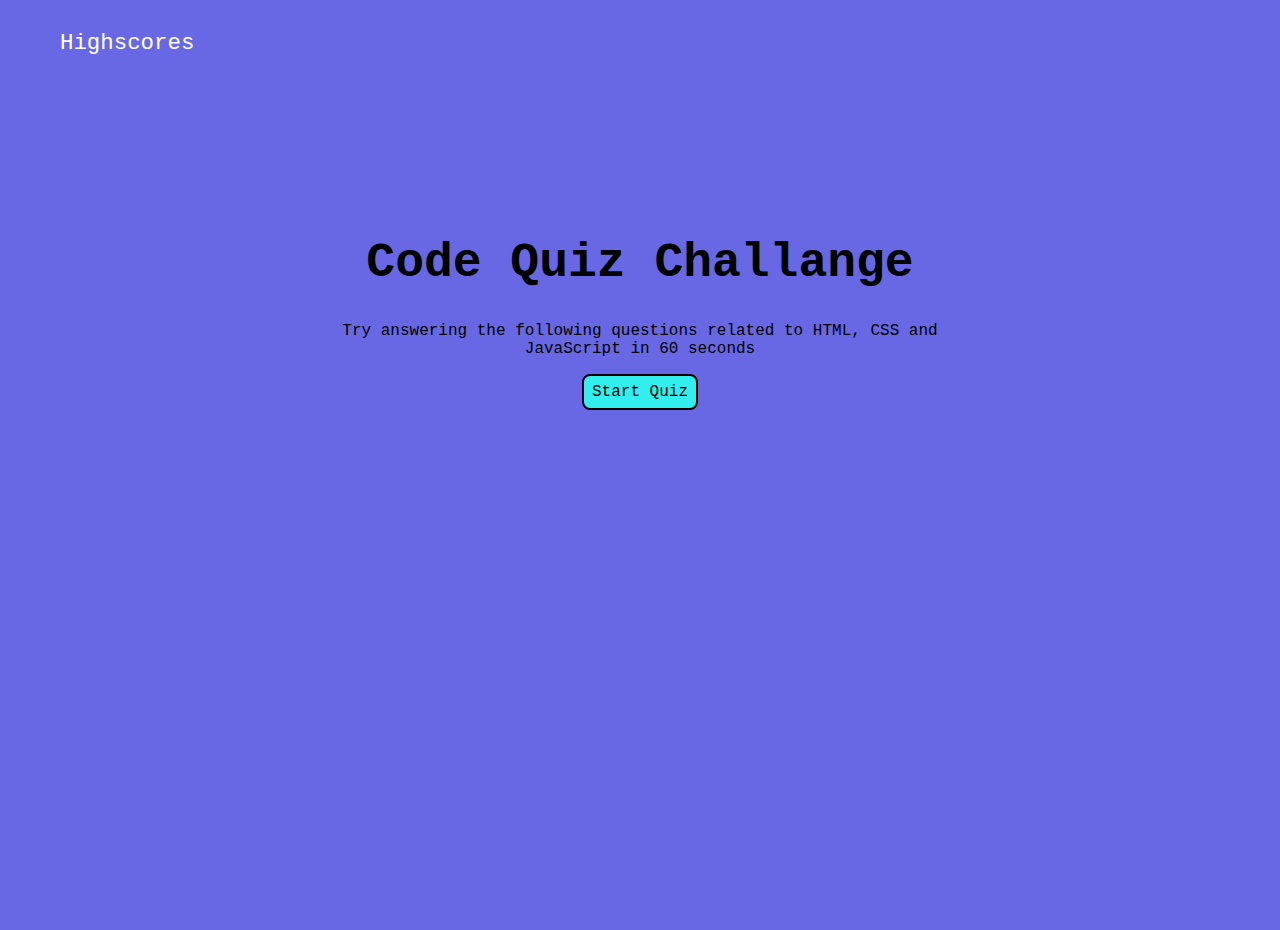
<file: index.html>
<!DOCTYPE html>
<hmtl lang="en">
    <head>
        <meta charset ="UTF-8">
        <meta name="viewport" content="width=device-width, intial-scale=1.0">
        <meta http-equiv="X-UA-Compatible" content="ie=edge">
        <link rel="stylesheet" type="text/css" href="./assets/style.css">
        <title>Master Trivia Quiz</title>
    </head>

    <body>
        <header>
            <nav>
                <a href="highscores.html">Highscores</a>
            </nav>
        </header>

        <div id="holder">
            <div id="timer"></div>
            <div id="quizContent">
                <h1>Code Quiz Challange</h1>
                <p>Try answering the following questions related to HTML, CSS and JavaScript in 60 seconds </p>
                <ul id="optionsUl"></ul>
                <button id="start" class="start">Start Quiz</button>
        </div>
    </div>

    <script src="script.js"></script>

    </body>
</hmtl>
</file>
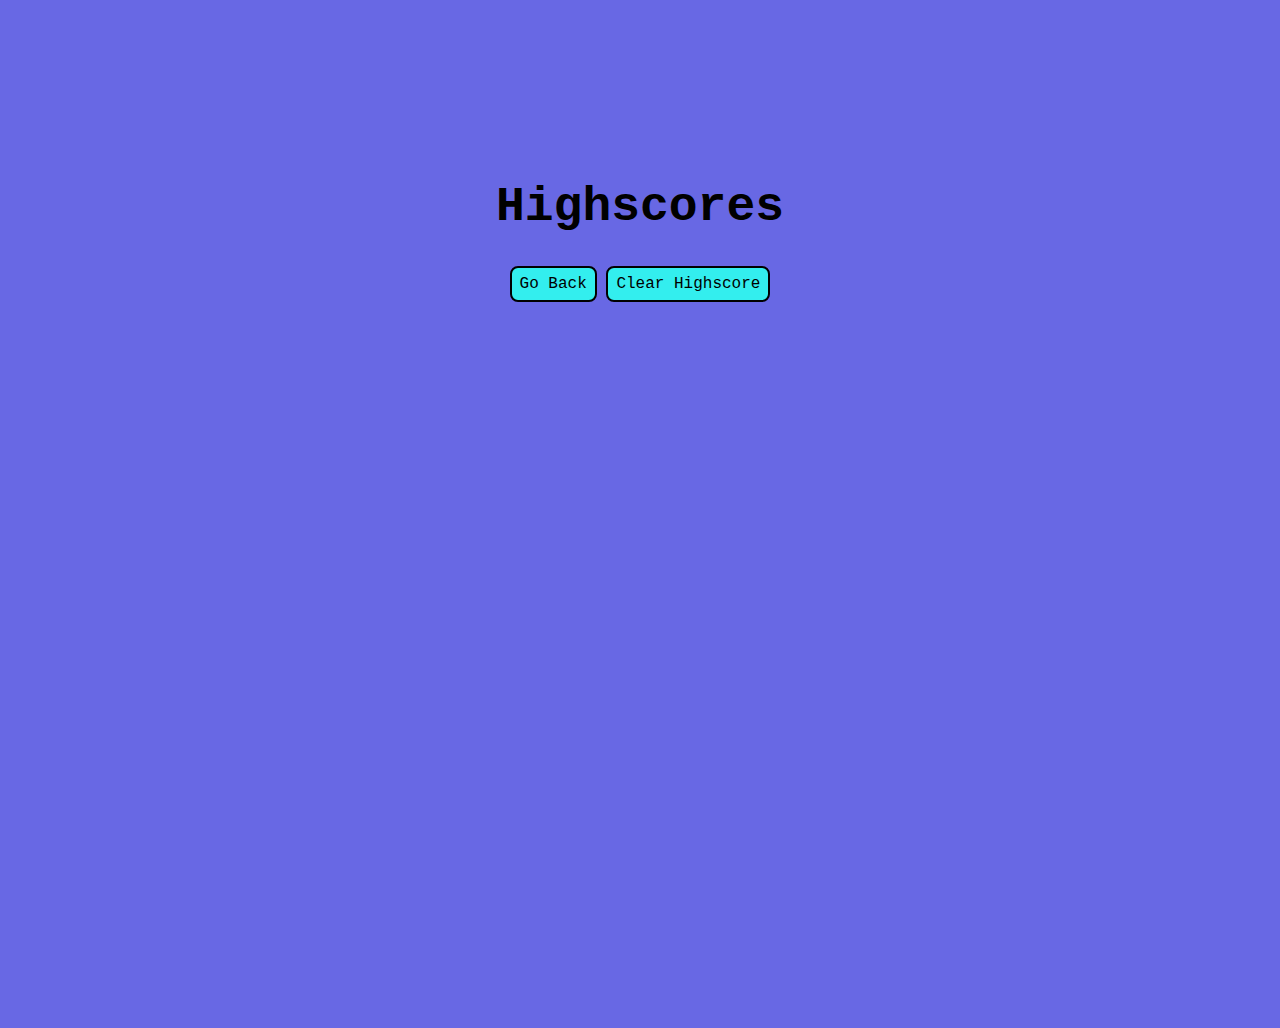
<file: highscores.html>
<!DOCTYPE html>
<html lang="en">
    <head>
        <meta charset="UTF-8">
        <meta name="viewport" content="width=device-width, initial-scale=1.0">
        <meta http-equiv="X-UA-Compatible" content="ie=edge">
        <link rel="stylesheet" type="text/css" href="./assets/style.css">
        <title>HighScores</title>
    </head>

    <body>
        <div id="holder">
            <div id="timer"></div>
            <div id="quizContent">
                <h1>Highscores</h1>
                <ul id="displayScores"></ul>
                <button id="back">Go Back</button>
                <button id="empty" value="reset">Clear Highscore</button>
            </div>
        </div>
        <script src="highscores.js"></script>
    </body>

</html>
</file>
<file: assets/style.css>
* {
    font-family: monospace, 'Trebuchet MS', 'Lucida Sans Unicode', 'Lucida Grande', 'Lucida Sans', Arial, sans-serif;
}

body, html {
    height: 100%;
    width: 100%;
}

body {
    background-color: rgb(104, 104, 228);
    background-attachment:scroll ;
    box-sizing:border-box;
    margin:0;
    flex-direction: column;
}

nav {
    margin:30px;
    width:fit-content;
}

nav a {
    font-size: 140%;
    color:white;
    text-decoration: none;
    padding: 30px;
}

h1 {
    font-size: 3em;
}

ul {
    list-style: none;
    padding-inline-start: 0px;
}

button {
    display:inline-block;
    background-color: rgb(51, 238, 238);
    font-size: 16px;
    padding: 7px 8px;
    border: 2px solid;
    border-radius: 8px;
    transition-duration: 0.4s;
}

#submit {
    padding: 2px 10px;
    border-radius: 0px;
}

#nextButton {
    padding: 5px 10px;
}

#holder {
    display:flex;
    flex-direction: column;
    align-items: center;
    max-width: 50%;
    margin: auto;
    margin-top: 10%;
    height: 75%;
    box-sizing: border-box;
    padding: 20px 0;
}

#timer {
    text-align: center;
}

#quizContent {
    text-align: center;
}

#optionsUl button {
    width: 400px;
}

#scoreLi {
    color:white;
    font-size: 20px;
}
</file>
